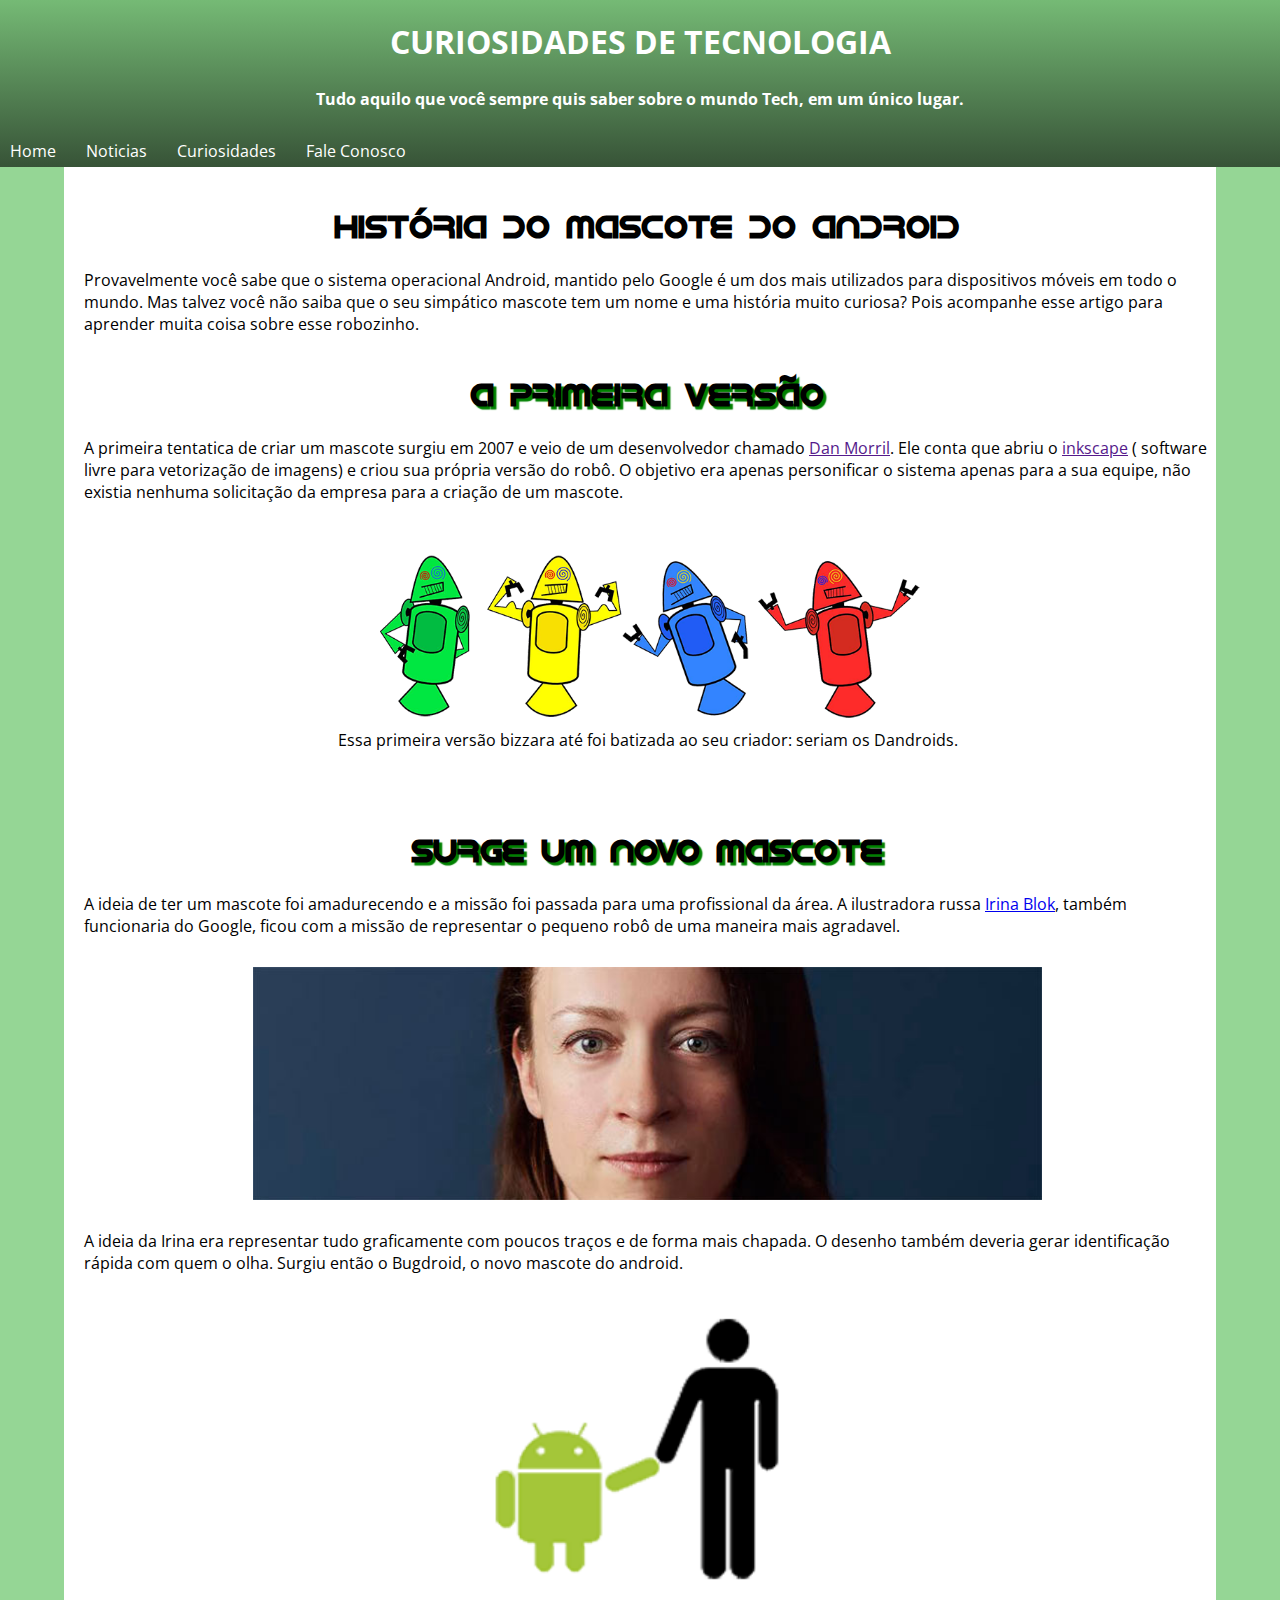
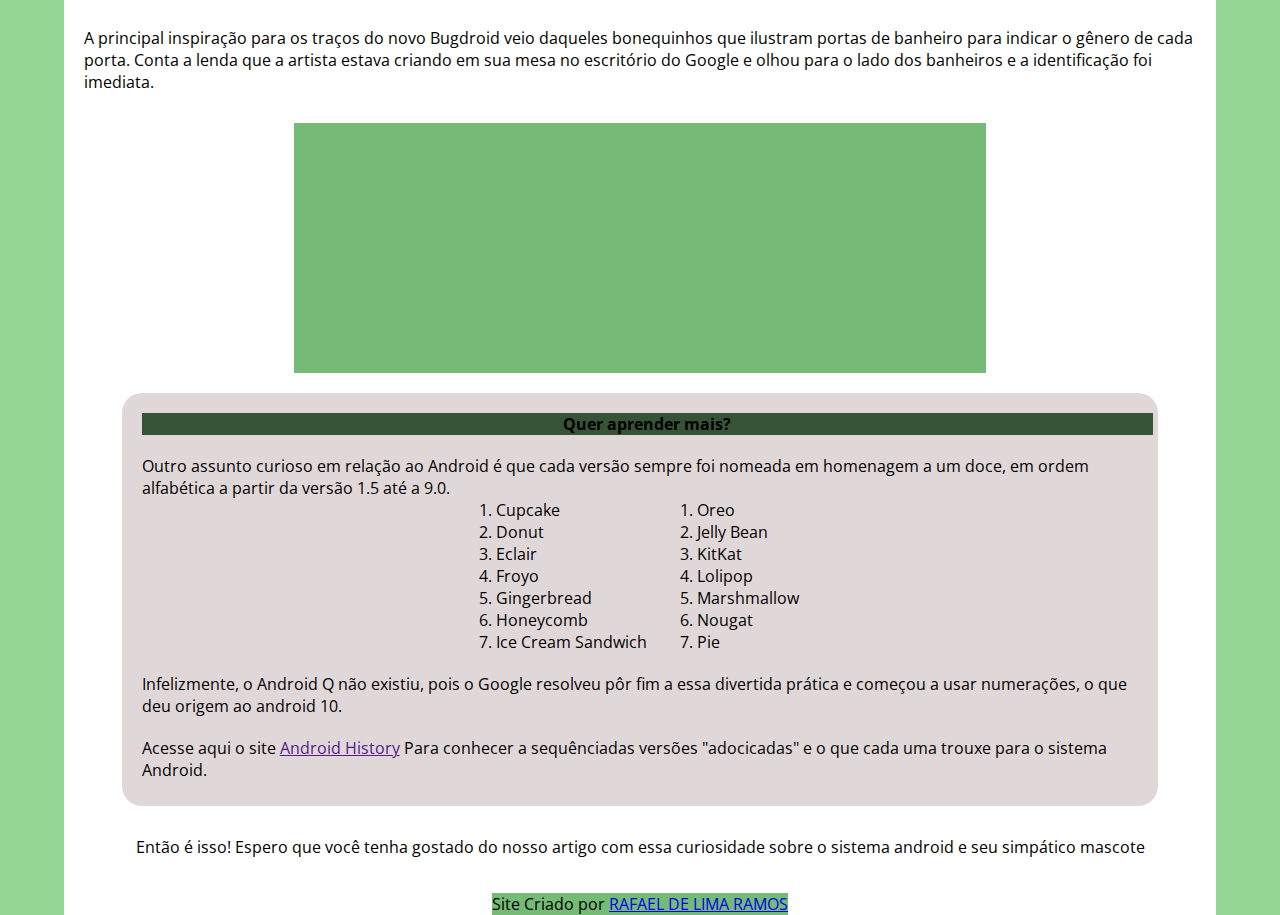
<file: index.html>
<!DOCTYPE html>
<html lang="en">
<head>
  <meta charset="UTF-8">
  <meta name="viewport" content="width=device-width, initial-scale=1.0">
  <title>Tec</title>
  <link rel="stylesheet" href="style.css">
  <link rel="preconnect" href="https://fonts.googleapis.com">
  <link rel="preconnect" href="https://fonts.gstatic.com" crossorigin>
  <link href="https://fonts.googleapis.com/css2?family=Open+Sans:ital,wght@0,300..800;1,300..800&display=swap" rel="stylesheet">
</head>
<body>
  <header>
    <h1>CURIOSIDADES DE TECNOLOGIA</h1>
    <h2>Tudo aquilo que você sempre quis saber sobre o mundo Tech, em um único lugar.</h2>
    <ul>
      <li><a href="#">Home</a></li>
      <li><a href="">Noticias</a></li>
      <li><a href="">Curiosidades</a></li>
      <li><a href="">Fale Conosco</a></li>
    </ul>
  </header>

  <main>
    <article>
      <h1>História do mascote do Android</h1>
      <p>
        Provavelmente você sabe que o sistema operacional Android, mantido pelo Google é um dos mais utilizados para dispositivos móveis em todo o mundo. Mas talvez você não saiba que o seu simpático mascote tem um nome e uma história muito curiosa? Pois acompanhe esse artigo para aprender muita coisa sobre esse robozinho.
      </p>
    </article>

    <article>
      <h1 class="sombra">A primeira versão</h1>
      <p>
        A primeira tentatica de criar um mascote surgiu em 2007 e veio de um desenvolvedor chamado <a href="">Dan Morril</a>. Ele conta que abriu o <a href="">inkscape</a> ( software livre para vetorização de imagens) e criou sua própria versão do robô. O objetivo era apenas personificar o sistema apenas para a sua equipe, não existia nenhuma solicitação da empresa para a criação de um mascote.
      </p>

        <figure>
          <img src="/3/imagens/dan-droids.png" alt="robots">
          Essa primeira versão bizzara até foi batizada ao seu criador: seriam os Dandroids.
        </figure>
    </article>

    <article>
      <h1 class="sombra">Surge um novo mascote</h1>
      <p>
        A ideia de ter um mascote foi amadurecendo e a missão foi passada para uma profissional da área. A ilustradora russa <a href="#">Irina Blok</a>, também funcionaria do Google, ficou com a missão de representar o pequeno robô de uma maneira mais agradavel.
      </p>

      <img class="img1" src="/3/imagens/irina-blok.jpg" alt="woman">

      <p>
        A ideia da Irina era representar tudo graficamente com poucos traços e de forma mais chapada. O desenho também deveria gerar identificação rápida com quem o olha. Surgiu então o Bugdroid, o novo mascote do android.
      </p>

      <img class="img2" src="/3/imagens/bugdroid.png" alt="bugdroid">

      <p class="last">
        A principal inspiração para os traços do novo Bugdroid veio daqueles bonequinhos que ilustram portas de banheiro para indicar o gênero de cada porta. Conta a lenda que a artista estava criando em sua mesa no escritório do Google e olhou para o lado dos banheiros e a identificação foi imediata.
      </p>
    </article>

    <section class="pre-final">
        <iframe width="560" height="315" src="https://www.youtube.com/embed/2Il3N8j7GIc?si=kvvAf_JDRtA-JTcu" title="YouTube video player" frameborder="0" allow="accelerometer; autoplay; clipboard-write; encrypted-media; gyroscope; picture-in-picture; web-share" referrerpolicy="strict-origin-when-cross-origin" allowfullscreen></iframe>
    </section>

    <section class="last-section">
      <article>
        <h2 class="lasth2">Quer aprender mais?</h2>
        <p>
          Outro assunto curioso em relação ao Android é que cada versão sempre foi nomeada em homenagem a um doce, em ordem alfabética a partir da versão 1.5 até a 9.0.
        </p>

        <div class="lista">
          <div>
            <ol>
              <li>Cupcake</li>
              <li>Donut</li>
              <li>Eclair</li>
              <li>Froyo</li>
              <li>Gingerbread</li>
              <li>Honeycomb</li>
              <li>Ice Cream Sandwich</li>
            </ol>
          </div>
          <div>
            <ol>
              <li>Oreo</li>
              <li>Jelly Bean</li>
              <li>KitKat</li>
              <li>Lolipop</li>
              <li>Marshmallow</li>
              <li>Nougat</li>
              <li>Pie</li>
            </ol>
          </div>
        </div>

        <p>
          Infelizmente, o Android Q não existiu, pois o Google resolveu pôr fim a essa divertida prática e começou a usar numerações, o que deu origem ao android 10.
        </p>

        <p class="pe">Acesse aqui o site <a href="">Android History</a> Para conhecer a sequênciadas versões "adocicadas" e o que cada uma trouxe para o sistema Android.
        </p>
      </article>
    </section>
    
    <section class="ultima">  <p>
      Então é isso! Espero que você tenha gostado do nosso artigo com essa curiosidade sobre o sistema android e seu simpático mascote
    </p></section>

    <footer>
      <p>Site Criado por <a href="#">RAFAEL DE LIMA RAMOS</a></p>
    </footer>
 </main>
</body>
</html>
</file>
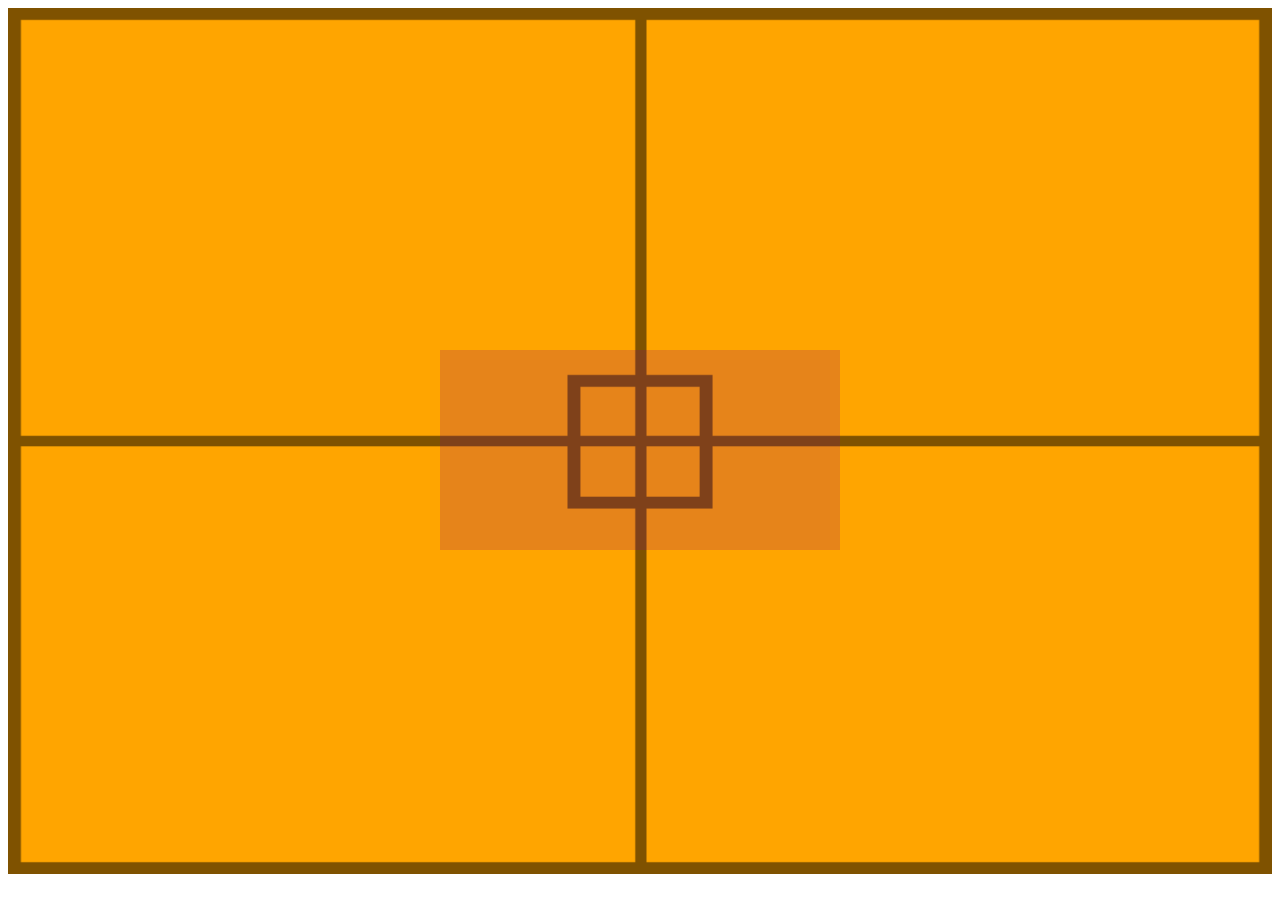
<file: 1/index.html>
<!DOCTYPE html>
<html lang="en">
<head>
  <meta charset="UTF-8">
  <meta name="viewport" content="width=device-width, initial-scale=1.0">
  <title>Document</title>
  <link rel="stylesheet" href="style.css">
</head>
<body>
  <section class="container">
    <article class="main">

    </article>
  </section>
</body>
</html>
</file>
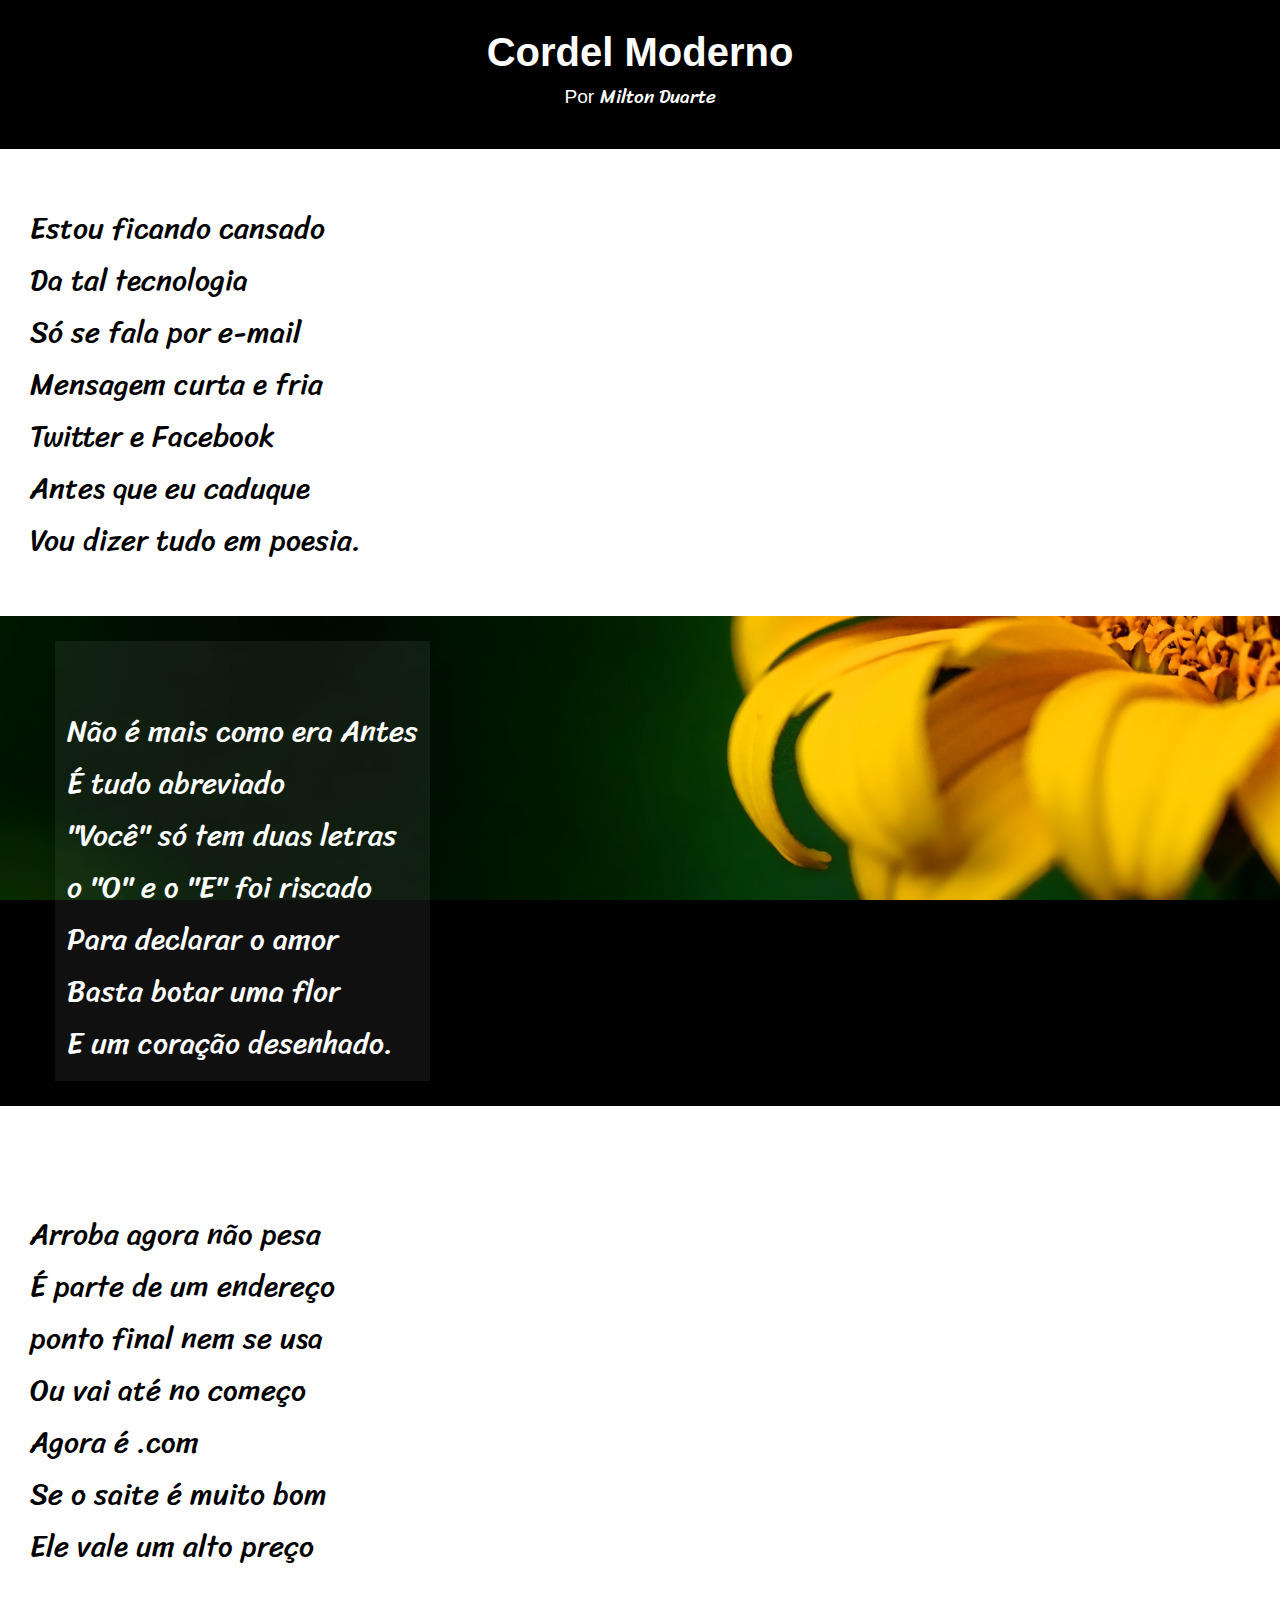
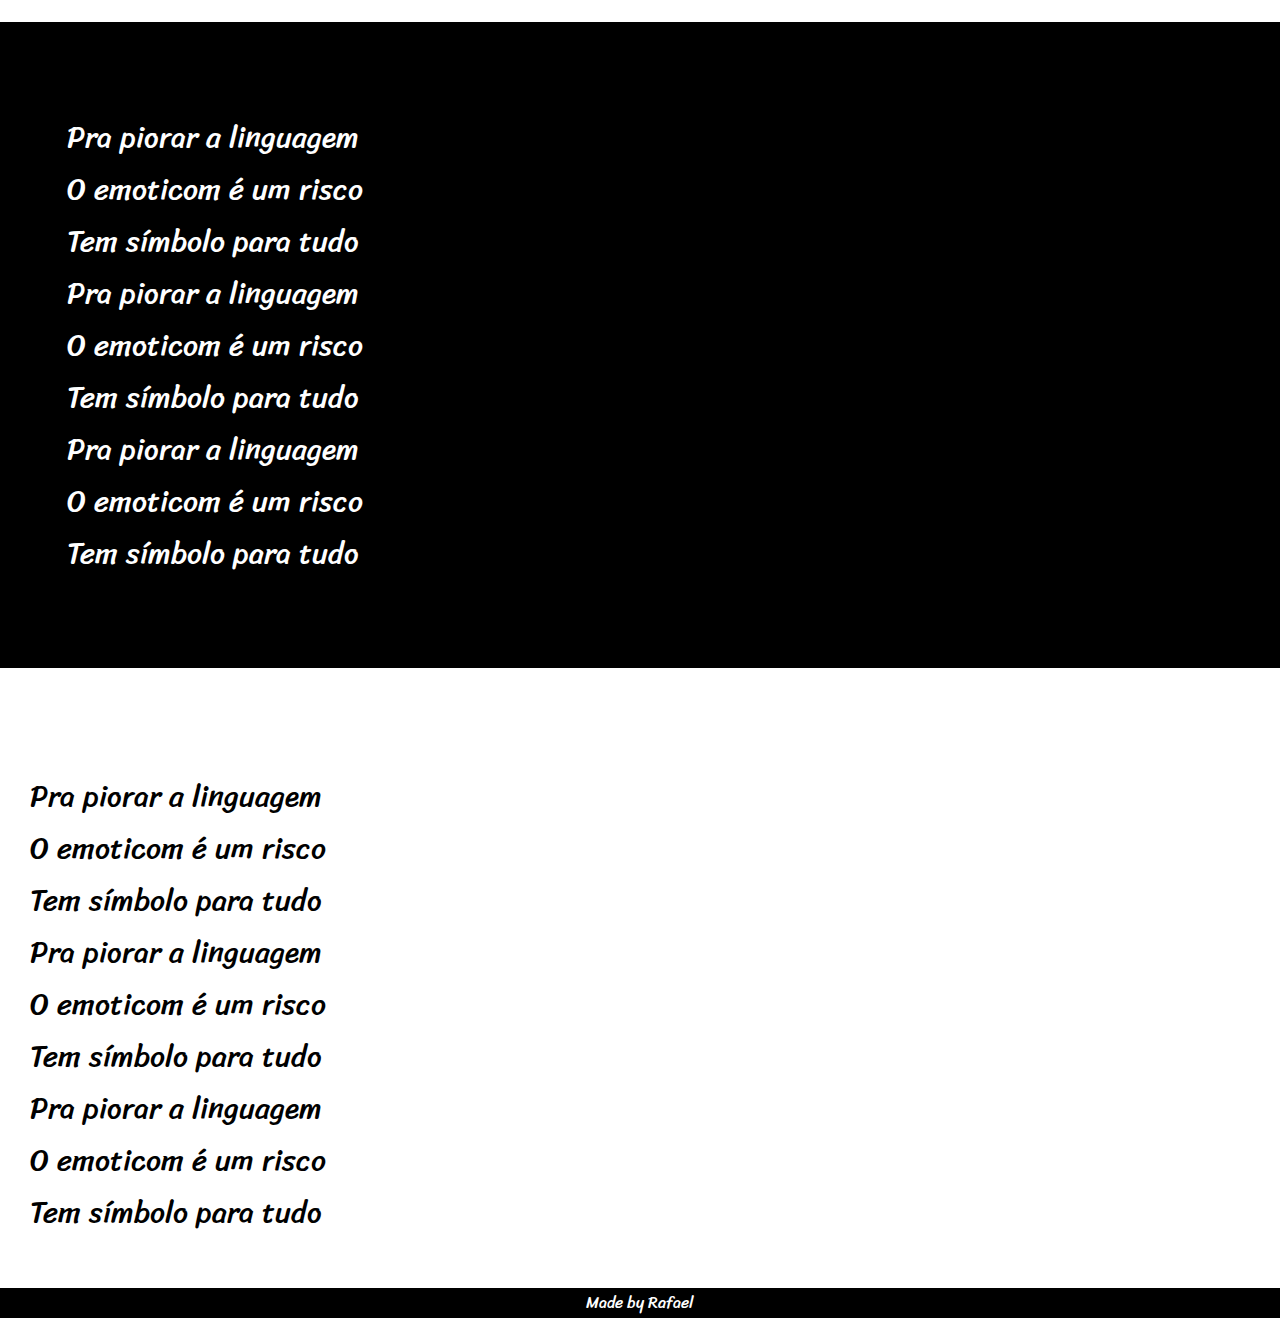
<file: 2/index.html>
<!DOCTYPE html>
<html lang="en">
<head>
  <meta charset="UTF-8">
  <meta name="viewport" content="width=device-width, initial-scale=1.0">
  <title>O cordel</title>
  <link rel="stylesheet" href="style.css">
  <link rel="preconnect" href="https://fonts.googleapis.com">
  <link rel="preconnect" href="https://fonts.gstatic.com" crossorigin>
  <link href="https://fonts.googleapis.com/css2?family=Passion+One:wght@400;700;900&family=Sriracha&display=swap" rel="stylesheet">
</head>
<body>
  <header>
    <h1>Cordel Moderno</h1>
    <p>Por <a href="#">Milton Duarte</a></p>
  </header>
  <main>
    <section>
      <article>
        <p>
          Estou ficando cansado
          Da tal tecnologia
          Só se fala por e-mail
          Mensagem curta e fria
          Twitter e Facebook
          Antes que eu caduque
          Vou dizer tudo em poesia.
        </p>
      </article>
      <article class="pt2">
        <p>
          Não é mais como era Antes
          É tudo abreviado
          "Você" só tem duas letras
          o "O" e o "E" foi riscado
          Para declarar o amor
          Basta botar uma flor
          E um coração desenhado.
        </p>
      </article>
      <article>
        <p>
          Arroba agora não pesa
          É parte de um endereço
          ponto final nem se usa
          Ou vai até no começo
          Agora é .com
          Se o saite é muito bom
          Ele vale um alto preço
        </p>
      </article>
      <article class="pt4">
        <p>
          Pra piorar a linguagem
          O emoticom é um risco
          Tem símbolo para tudo
          Pra piorar a linguagem
          O emoticom é um risco
          Tem símbolo para tudo
          Pra piorar a linguagem
          O emoticom é um risco
          Tem símbolo para tudo
          
        </p>
      </article>
      <article>
        <p>
          Pra piorar a linguagem
          O emoticom é um risco
          Tem símbolo para tudo
          Pra piorar a linguagem
          O emoticom é um risco
          Tem símbolo para tudo
          Pra piorar a linguagem
          O emoticom é um risco
          Tem símbolo para tudo
        </p>
      </article>
    </section>
    <footer>
      Made by Rafael
    </footer>
  </main>
</body>
</html>
</file>
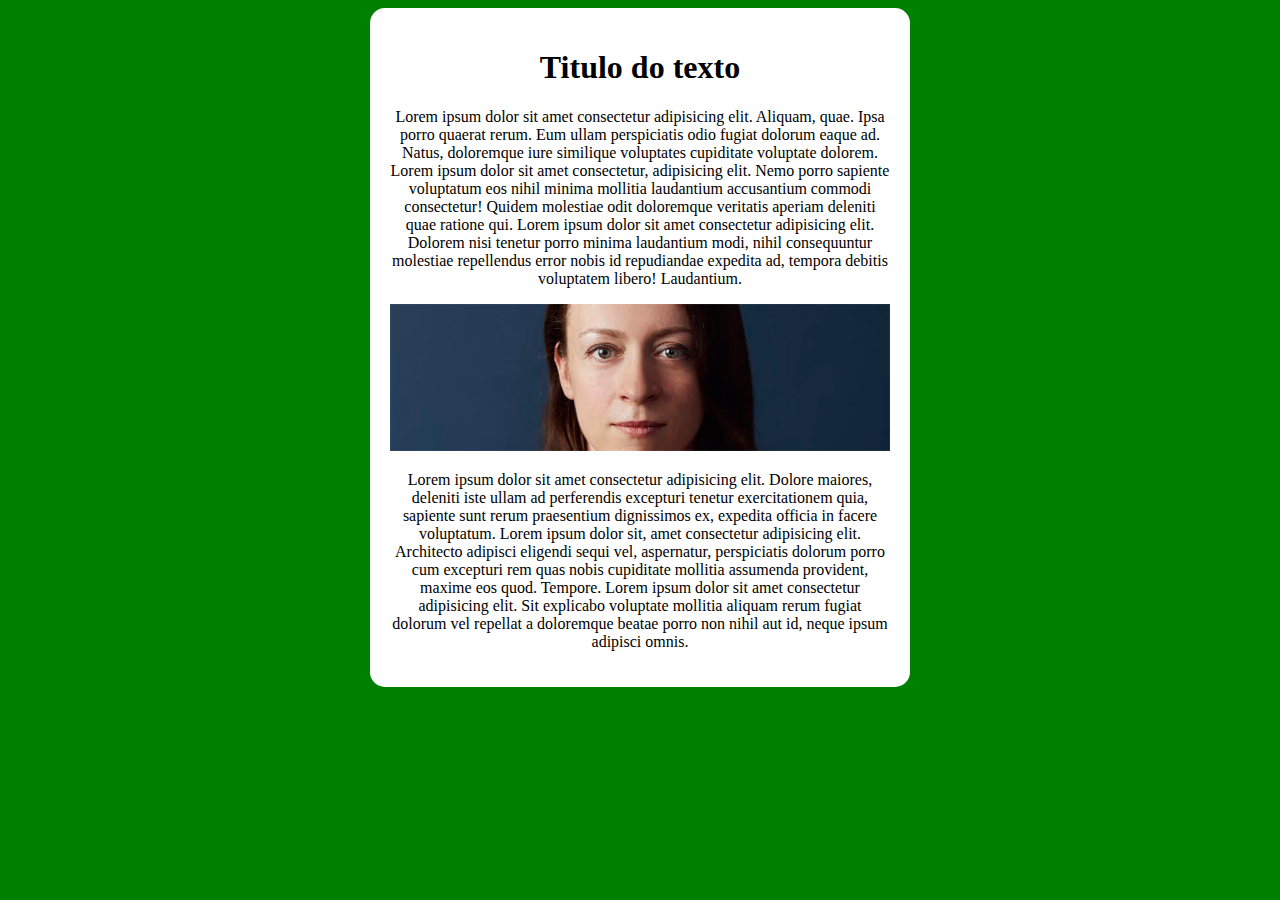
<file: 4/index.html>
<!DOCTYPE html>
<html lang="en">
<head>
  <meta charset="UTF-8">
  <meta name="viewport" content="width=device-width, initial-scale=1.0">
  <title>Document</title>
  <link rel="stylesheet" href="style.css">
</head>
<body>
  <main>
    <h1>Titulo do texto</h1>
    <p>
      Lorem ipsum dolor sit amet consectetur adipisicing elit. Aliquam, quae. Ipsa porro quaerat rerum. Eum ullam perspiciatis odio fugiat dolorum eaque ad. Natus, doloremque iure similique voluptates cupiditate voluptate dolorem. Lorem ipsum dolor sit amet consectetur, adipisicing elit. Nemo porro sapiente voluptatum eos nihil minima mollitia laudantium accusantium commodi consectetur! Quidem molestiae odit doloremque veritatis aperiam deleniti quae ratione qui. Lorem ipsum dolor sit amet consectetur adipisicing elit. Dolorem nisi tenetur porro minima laudantium modi, nihil consequuntur molestiae repellendus error nobis id repudiandae expedita ad, tempora debitis voluptatem libero! Laudantium.
    </p>

    <picture>
      <source media="(max-width: 620px)" srcset="/3/imagens/irina-blok-pq.jpg" sizes="">
      <img src="/3/imagens/irina-blok.jpg" alt="imagem">
    </picture>

    <p>
      Lorem ipsum dolor sit amet consectetur adipisicing elit. Dolore maiores, deleniti iste ullam ad perferendis excepturi tenetur exercitationem quia, sapiente sunt rerum praesentium dignissimos ex, expedita officia in facere voluptatum.
      Lorem ipsum dolor sit, amet consectetur adipisicing elit. Architecto adipisci eligendi sequi vel, aspernatur, perspiciatis dolorum porro cum excepturi rem quas nobis cupiditate mollitia assumenda provident, maxime eos quod. Tempore.
      Lorem ipsum dolor sit amet consectetur adipisicing elit. Sit explicabo voluptate mollitia aliquam rerum fugiat dolorum vel repellat a doloremque beatae porro non nihil aut id, neque ipsum adipisci omnis.
    </p>
  </main>
</body>
</html>
</file>
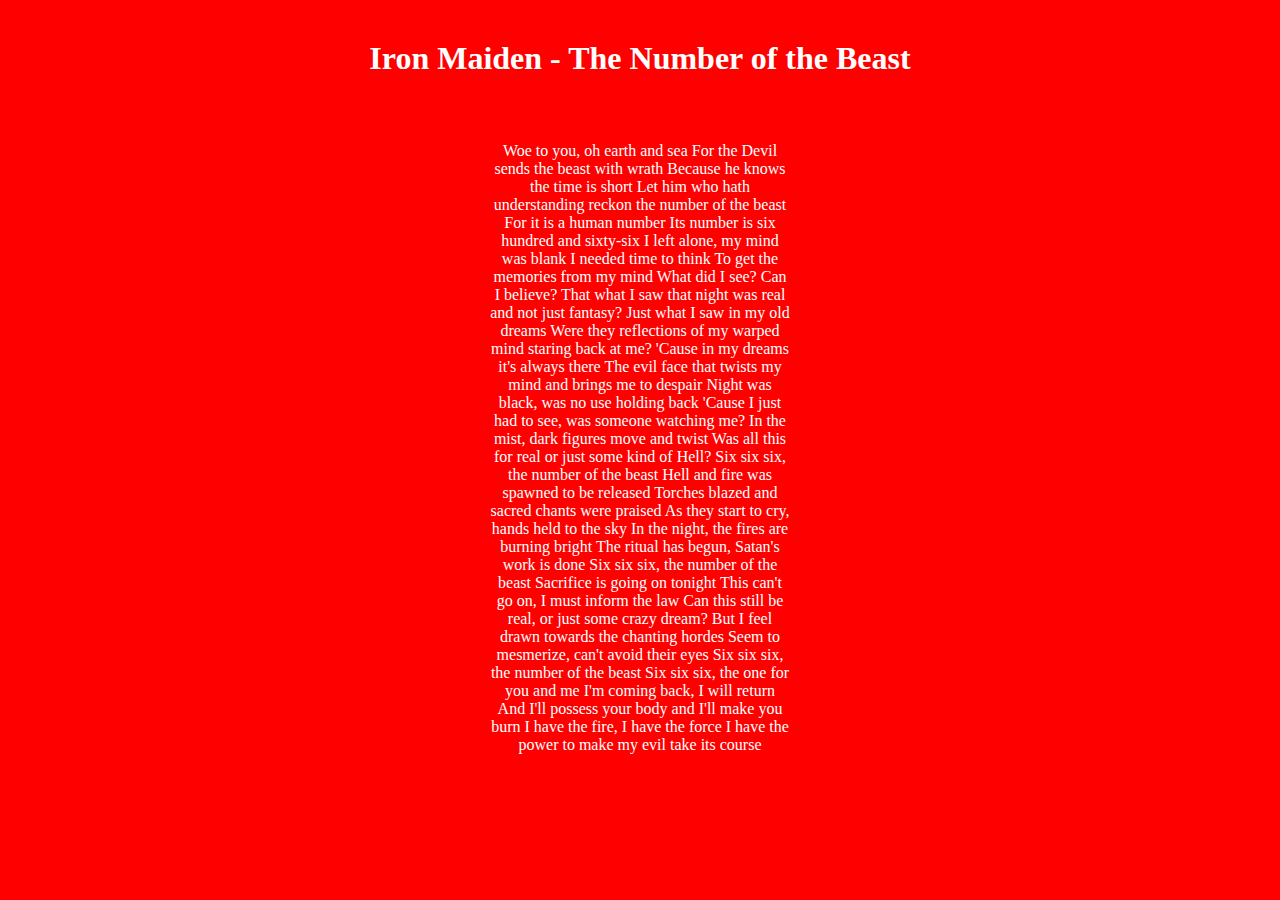
<file: 5/index.html>
<!DOCTYPE html>
<html lang="en">
<head>
  <meta charset="UTF-8">
  <meta name="viewport" content="width=device-width, initial-scale=1.0">
  <title>Document</title>
  <link rel="stylesheet" href="style.css">
</head>
<body>
  <div>
    <h1>Iron Maiden - The Number of the Beast</h1>
    <p>
      Woe to you, oh earth and sea
For the Devil sends the beast with wrath
Because he knows the time is short
Let him who hath understanding reckon the number of the beast
For it is a human number
Its number is six hundred and sixty-six
I left alone, my mind was blank
I needed time to think
To get the memories from my mind
What did I see? Can I believe?
That what I saw that night was real and not just fantasy?
Just what I saw in my old dreams
Were they reflections of my warped mind staring back at me?
'Cause in my dreams it's always there
The evil face that twists my mind and brings me to despair
Night was black, was no use holding back
'Cause I just had to see, was someone watching me?
In the mist, dark figures move and twist
Was all this for real or just some kind of Hell?
Six six six, the number of the beast
Hell and fire was spawned to be released
Torches blazed and sacred chants were praised
As they start to cry, hands held to the sky
In the night, the fires are burning bright
The ritual has begun, Satan's work is done
Six six six, the number of the beast
Sacrifice is going on tonight
This can't go on, I must inform the law
Can this still be real, or just some crazy dream?
But I feel drawn towards the chanting hordes
Seem to mesmerize, can't avoid their eyes
Six six six, the number of the beast
Six six six, the one for you and me
I'm coming back, I will return
And I'll possess your body and I'll make you burn
I have the fire, I have the force
I have the power to make my evil take its course
    </p>
  </div>
</body>
</html>
</file>
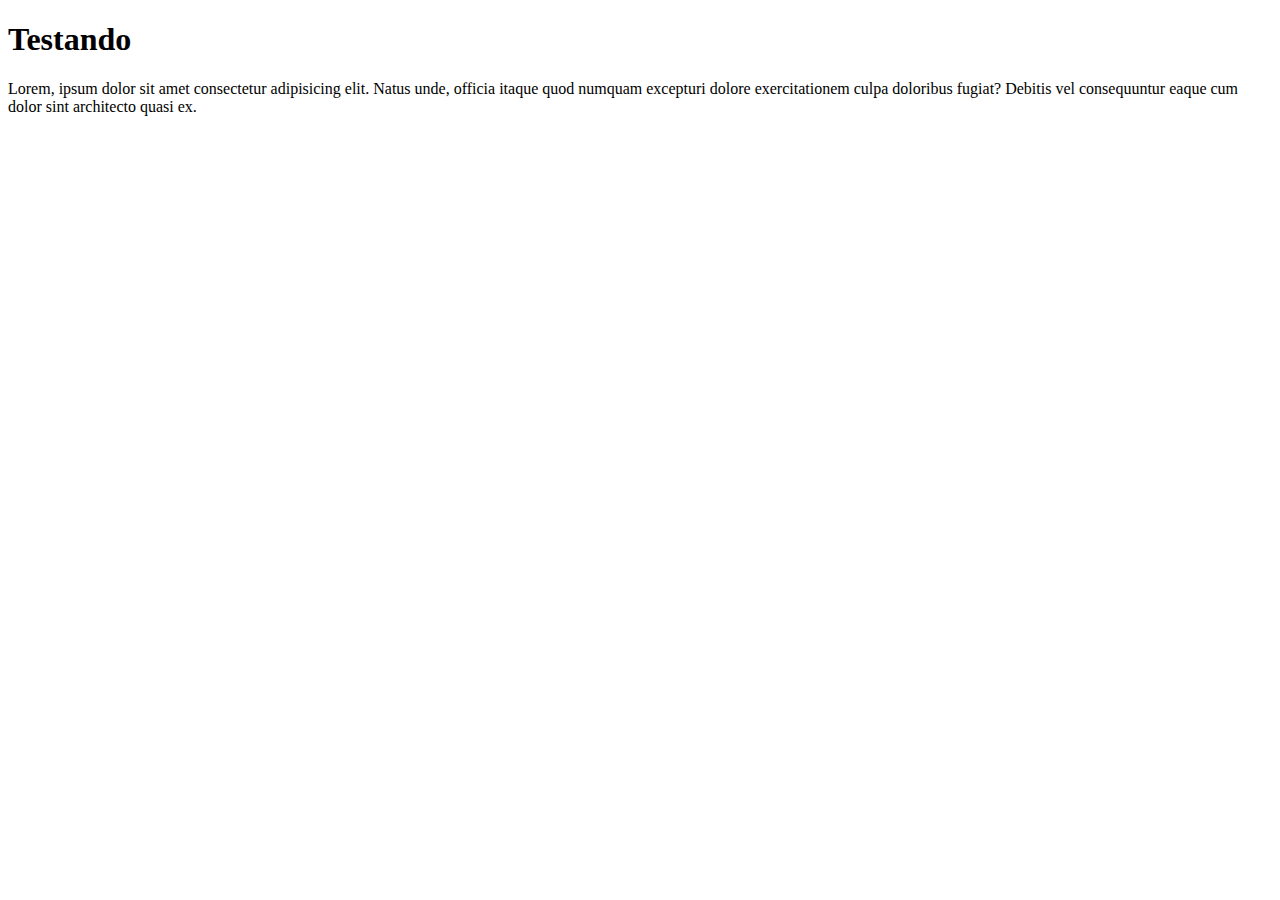
<file: 6/index.html>
<!DOCTYPE html>
<html lang="en">
<head>
  <meta charset="UTF-8">
  <meta name="viewport" content="width=device-width, initial-scale=1.0">
  <title>Document</title>
</head>
<body>
  <h1>Testando</h1>
  <p>Lorem, ipsum dolor sit amet consectetur adipisicing elit. Natus unde, officia itaque quod numquam excepturi dolore exercitationem culpa doloribus fugiat? Debitis vel consequuntur eaque cum dolor sint architecto quasi ex.</p>
</body>
</html>
</file>
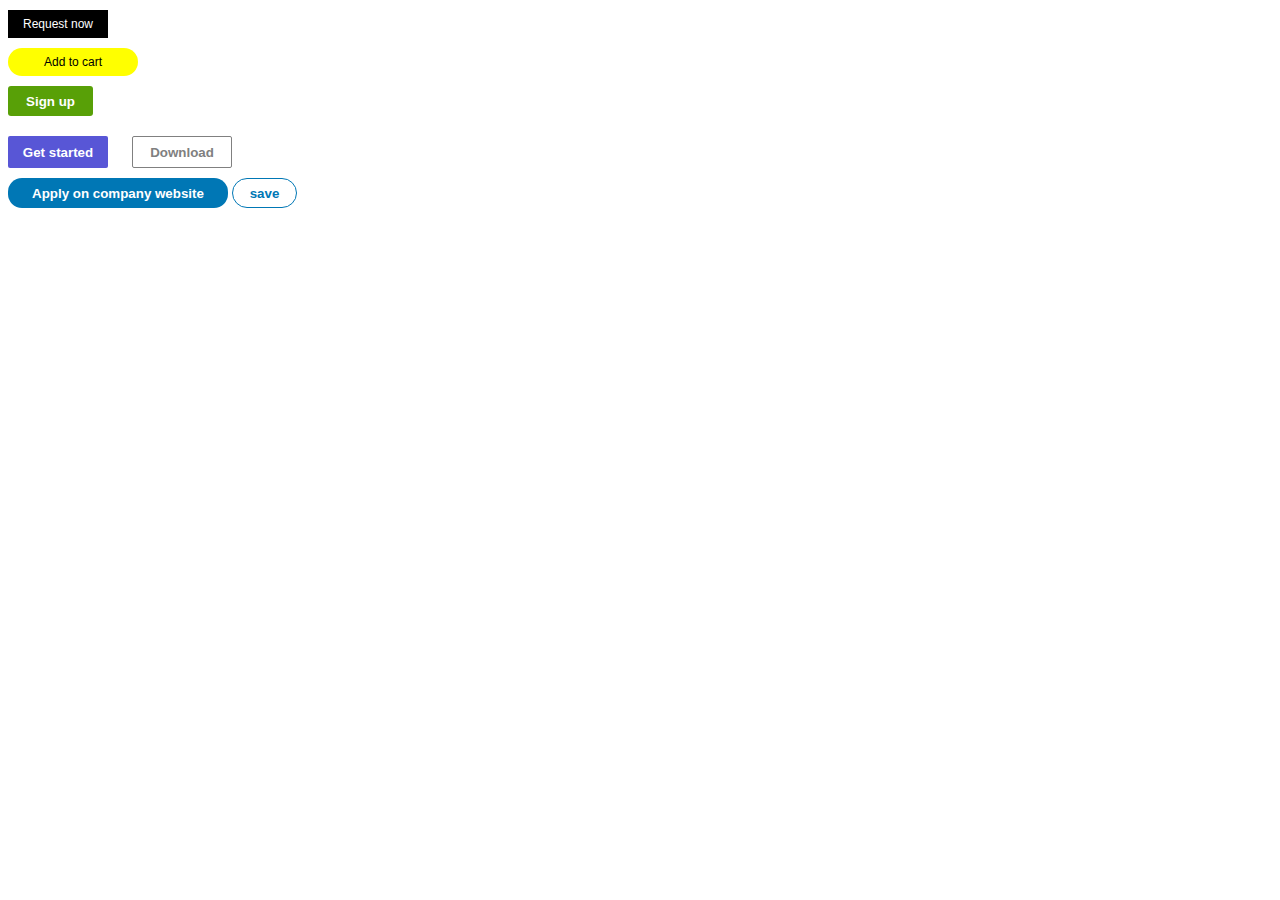
<file: aulas/1/index.html>
<!DOCTYPE html>
<html lang="en">
<head>
  <meta charset="UTF-8">
  <meta name="viewport" content="width=device-width, initial-scale=1.0">
  <title>My Site</title>
  <link rel="stylesheet" href="style.css">


</head>
<body>

<button class="uber-button">Request now</button>

<button class="amazon-button">Add to cart</button>

<button class="github-button">Sign up</button>

<div>
  <button class="bootstrap-button">Get started</button>
  <button class="bootstrap-button2">Download</button>
</div>

<div>
  <button class="linkedin-button">Apply on company website</button>
  <button class="linkedin-button2">save</button>
</div>

</body>
</html>
</file>
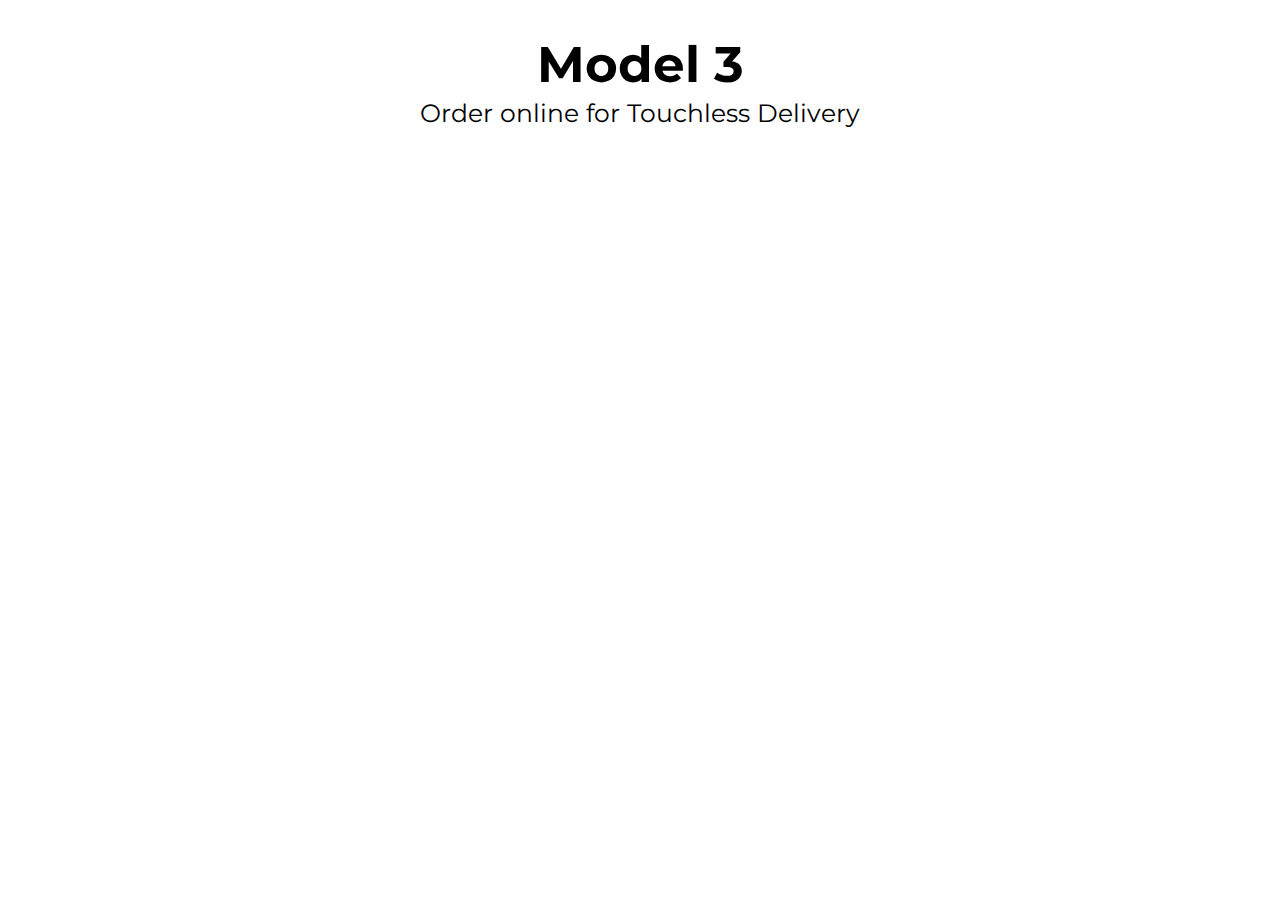
<file: aulas/10/index.html>
<!DOCTYPE html>
<html lang="en">
<head>
  <meta charset="UTF-8">
  <meta name="viewport" content="width=device-width, initial-scale=1.0">
  <title>Order Online</title>
  <link rel="preconnect" href="https://fonts.googleapis.com">
  <link rel="preconnect" href="https://fonts.gstatic.com" crossorigin>
  <link href="https://fonts.googleapis.com/css2?family=Montserrat:ital,wght@0,100..900;1,100..900&display=swap" rel="stylesheet">
  <link rel="stylesheet" href="style.css">
</head>
<body>
  <h1 class="titulo-principal">Model 3</h1>

  <p class="texto-principal">Order online for <span class="texto-interior">Touchless Delivery</span></p>
</body>
</html>
</file>
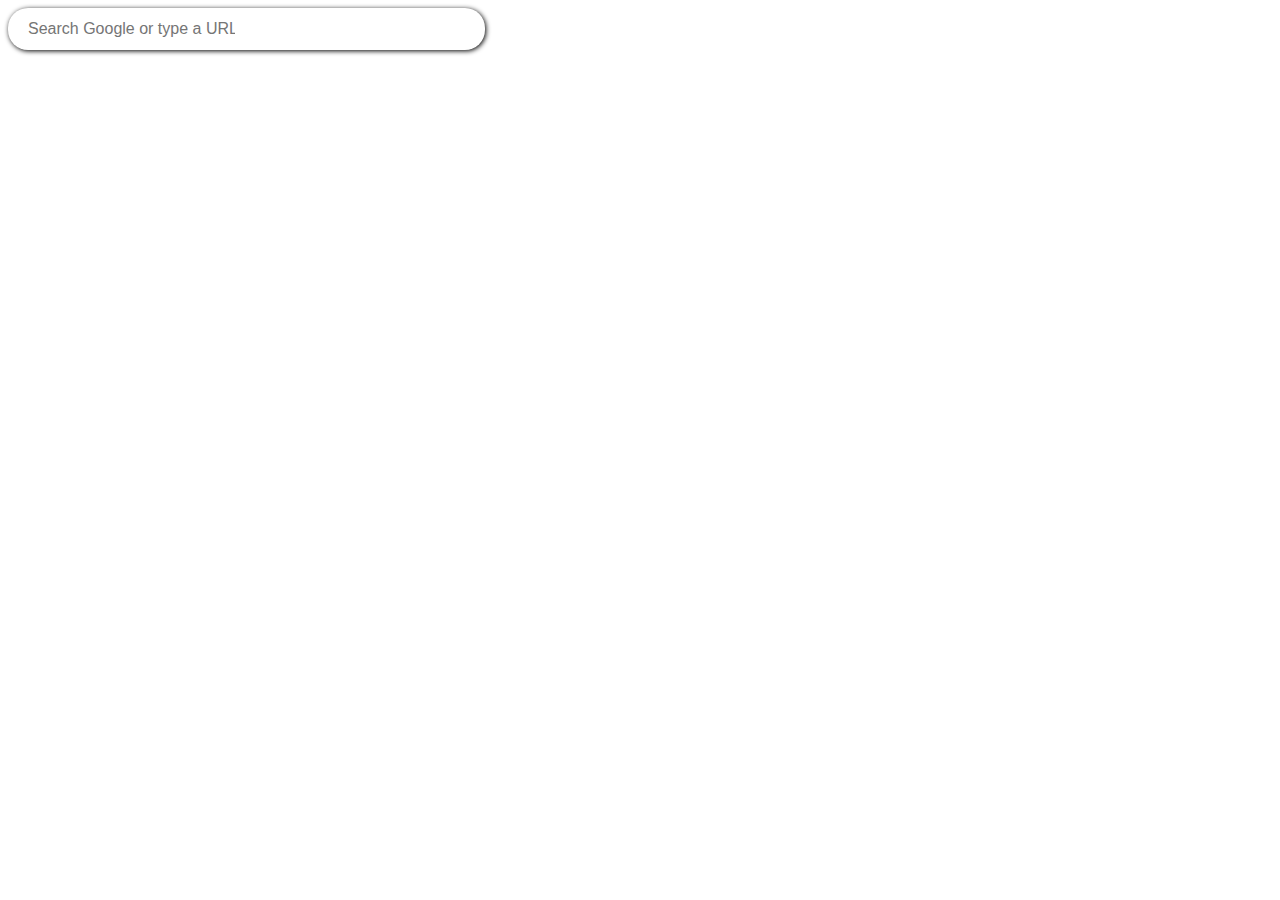
<file: aulas/11/index.html>
<!DOCTYPE html>
<html lang="en">
<head>
  <meta charset="UTF-8">
  <meta name="viewport" content="width=device-width, initial-scale=1.0">
  <title>Teste de search</title>
  <link rel="stylesheet" href="style.css">
</head>
<body>
  <input type="text" placeholder="Search Google or type a URL" class="search-input">
</body>
</html>
</file>
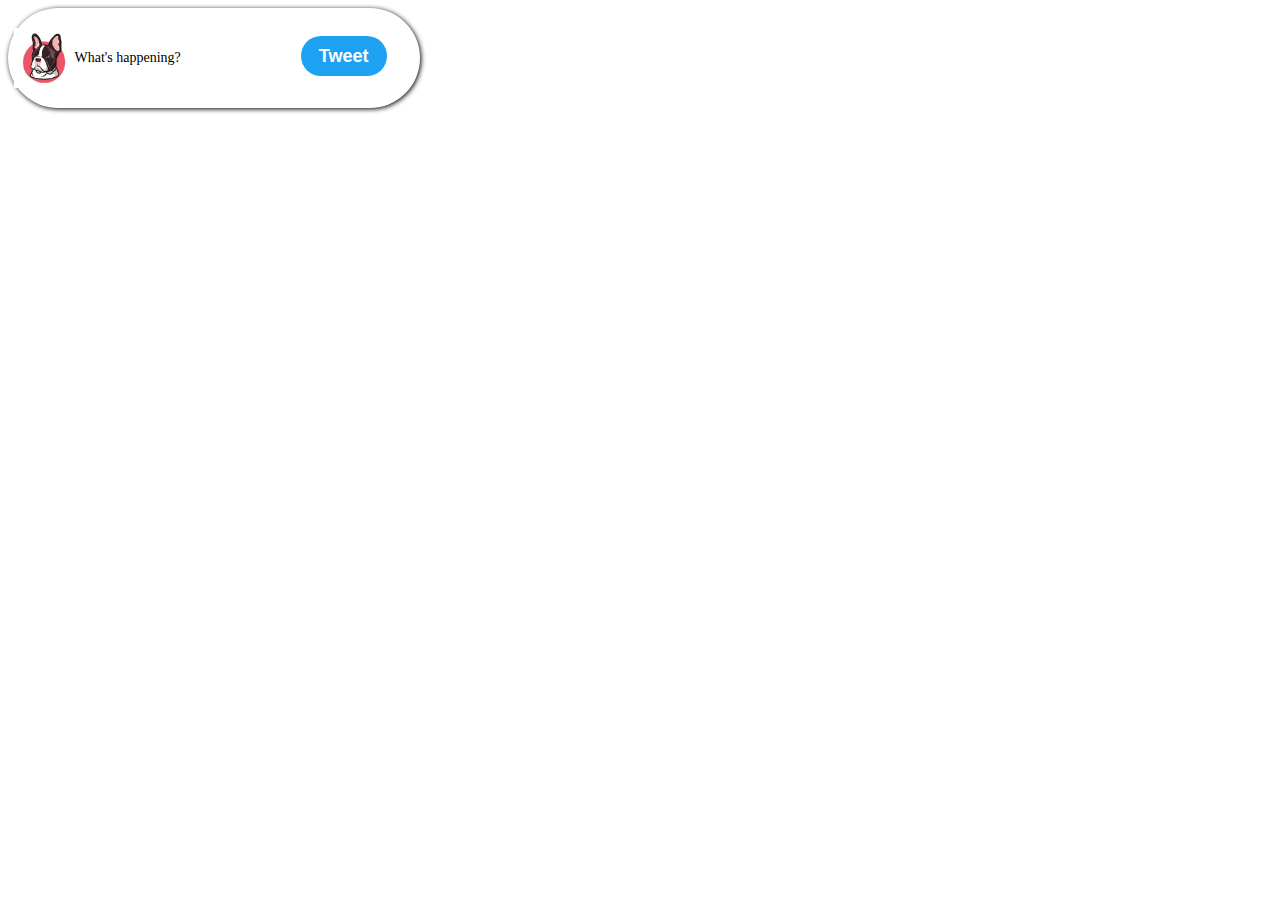
<file: aulas/12/index.html>
<!DOCTYPE html>
<html lang="en">
<head>
  <meta charset="UTF-8">
  <meta name="viewport" content="width=device-width, initial-scale=1.0">
  <title>X</title>
  <link rel="stylesheet" href="style.css">
</head>
<body>
  <div class="principal">
    <img src="imagem.jpg" alt="cover" class="imagem">
    <p class="user-message">What's happening?</p>
    <button class="tweet-button">Tweet</button>
  </div>
</body>
</html>
</file>
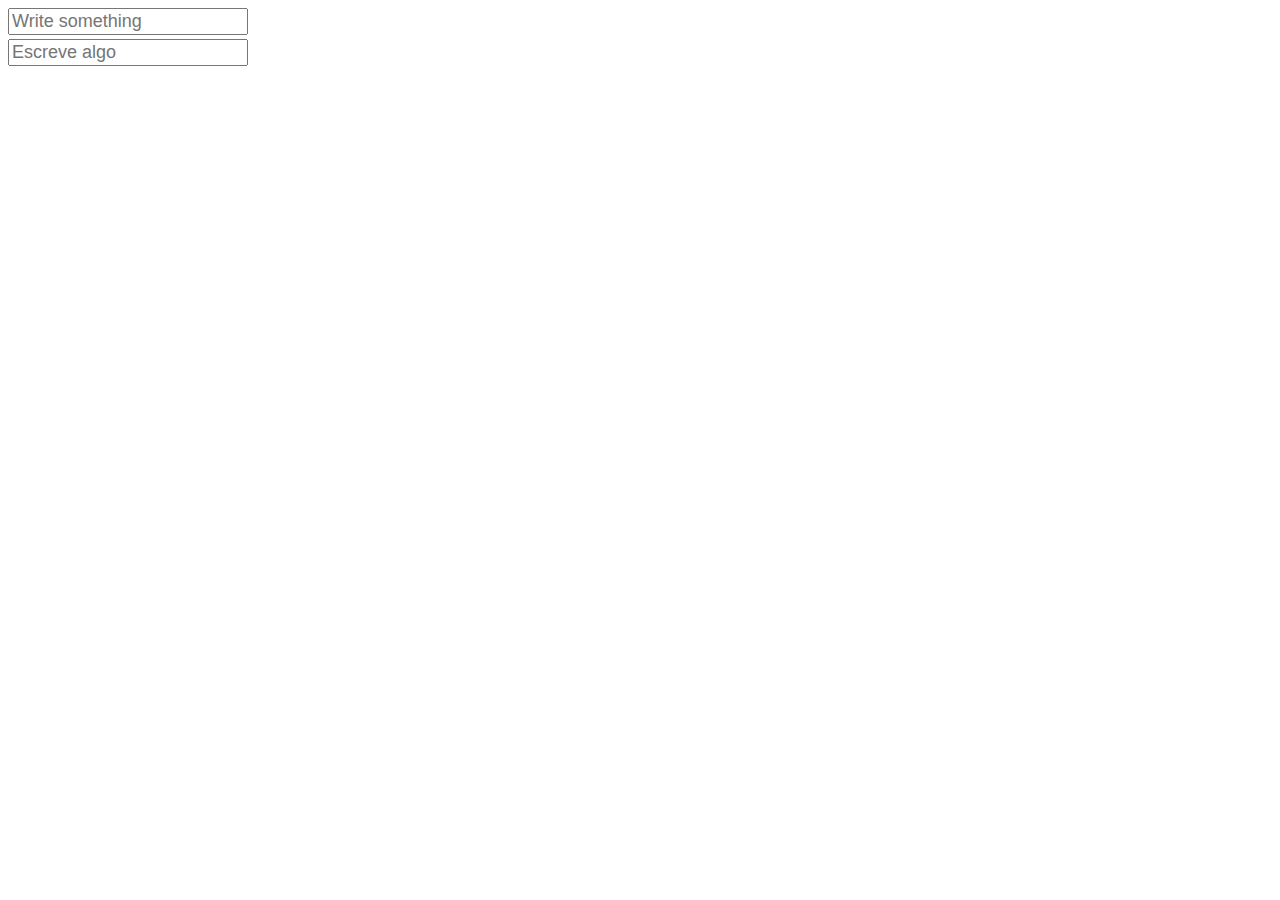
<file: aulas/13/index.html>
<!DOCTYPE html>
<html lang="en">
<head>
  <meta charset="UTF-8">
  <meta name="viewport" content="width=, initial-scale=1.0">
  <title>Elements</title>
  <link rel="stylesheet" href="style.css">
</head>
<body>
  <input type="text" placeholder="Write something" class="entrada1">

  <input type="text" placeholder="Escreve algo" class="entrada2">
</body>
</html>
</file>
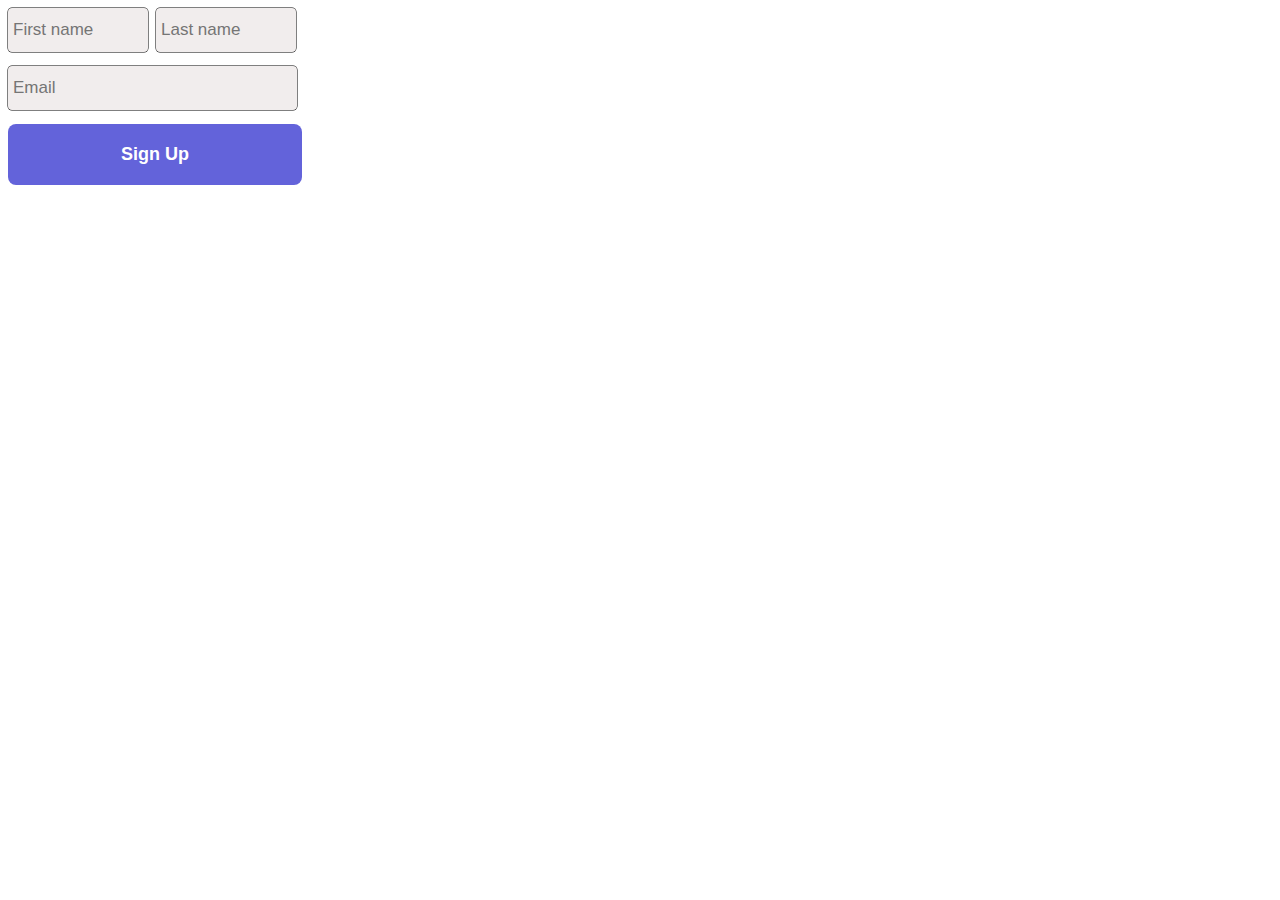
<file: aulas/14/index.html>
<!DOCTYPE html>
<html lang="en">
<head>
  <meta charset="UTF-8">
  <meta name="viewport" content="width=device-width, initial-scale=1.0">
  <title>Document</title>
  <link rel="stylesheet" href="style.css">
</head>
<body>
  <input type="text" placeholder="First name" class="first-name">

  <input type="text" placeholder="Last name" class="last-name">

  <input type="email" placeholder="Email" class="email">

  <button class="signup-button">Sign Up</button>
</body>
</html>
</file>
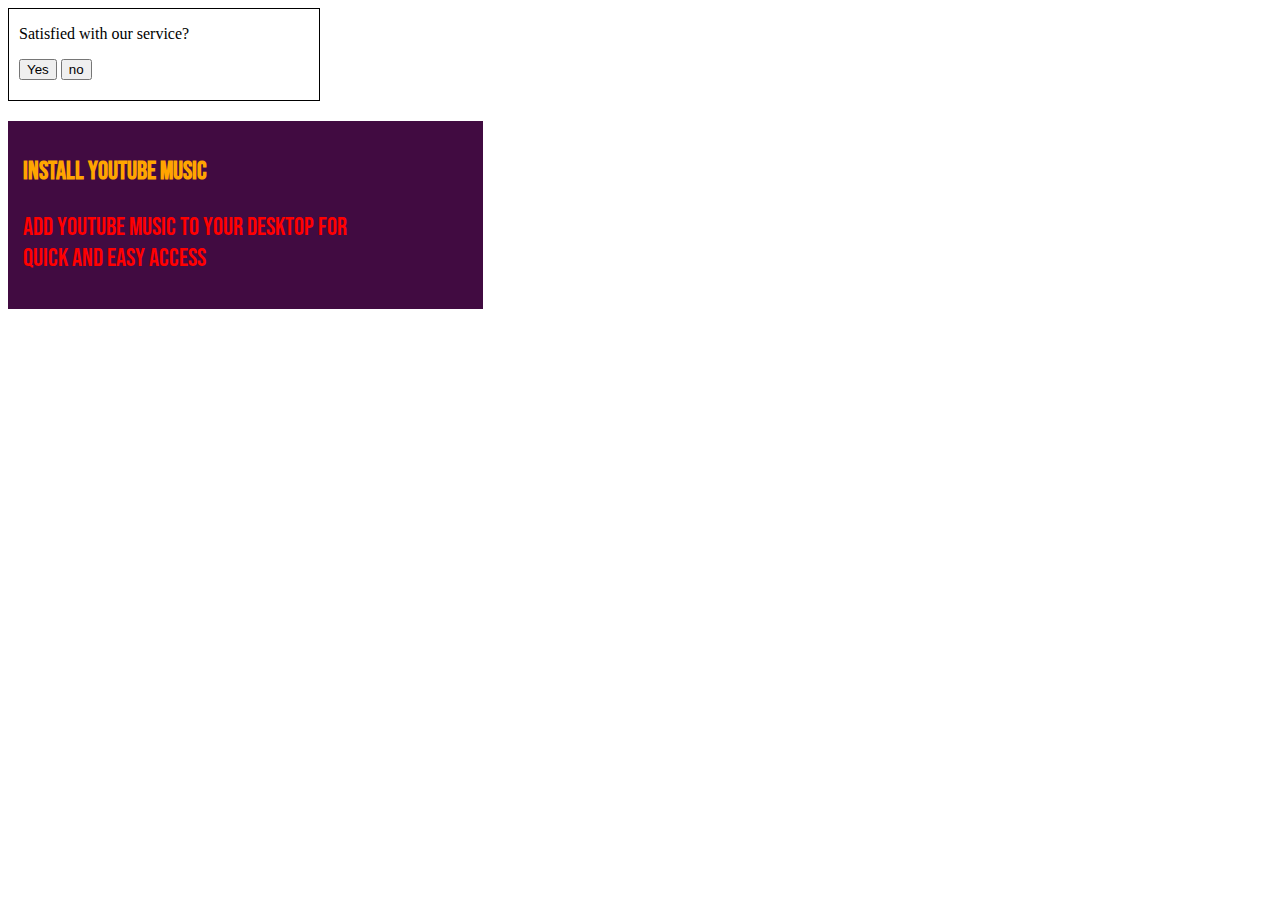
<file: aulas/16/index.html>
<!DOCTYPE html>
<html lang="en">
<head>
  <meta charset="UTF-8">
  <meta name="viewport" content="width=device-width, initial-scale=1.0">
  <title>Divs</title>
  <link rel="stylesheet" href="style.css">
  <link rel="preconnect" href="https://fonts.googleapis.com">
  <link rel="preconnect" href="https://fonts.gstatic.com" crossorigin>
  <link href="https://fonts.googleapis.com/css2?family=Bebas+Neue&display=swap" rel="stylesheet">
</head>
<body>
  <div class="teste1">
    <p class="texto">
      Satisfied with our service?
    </p>

    <button class="yes-button">Yes</button>
    <button class="no-button">no</button>
  </div>

  <div class="teste2">
    <p>
      Install Youtube Music
    </p>

    <p class="texto2">
      Add Youtube Music to your desktop for quick and easy access
    </p>
  </div>


</body>
</html>
</file>
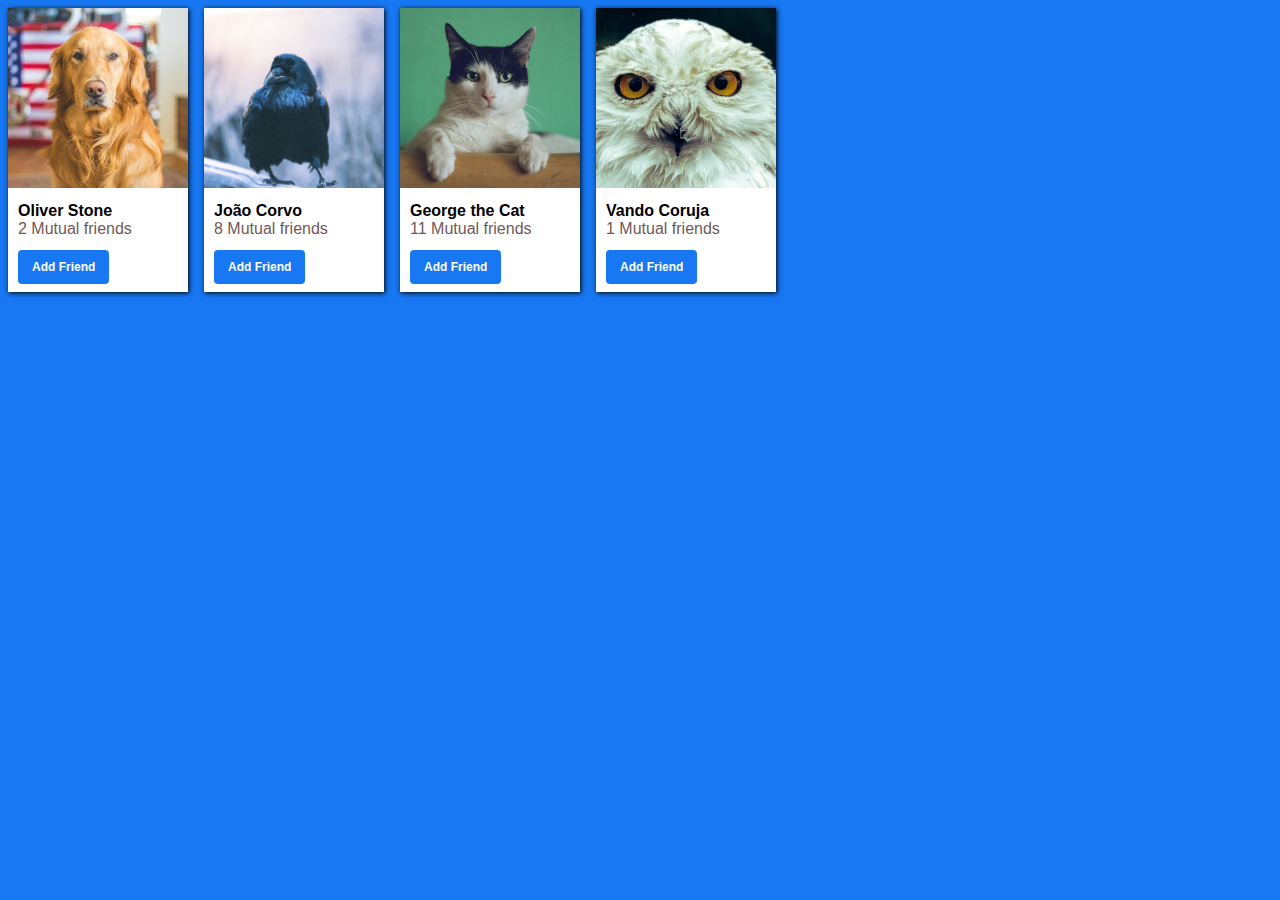
<file: aulas/17/index.html>
<!DOCTYPE html>
<html lang="en">
<head>
  <meta charset="UTF-8">
  <meta name="viewport" content="width=device-width, initial-scale=1.0">
  <title>Facebook clone</title>
  <link rel="stylesheet" href="style.css">
</head>
<body>
  <div class="container1">
    <img src="dog.jpg" alt="cão" class="profile-cover">
    <p class="user-name"><strong>Oliver Stone</strong></p>
    <p class="mutual-friends1">2 Mutual friends</p>
    <button class="add-button">Add Friend</button>
  </div>

  <div class="container1">
    <img src="corvo.jpg" alt="corvo" class="profile-cover">
    <p class="user-name"><strong>João Corvo</strong></p>
    <p class="mutual-friends1">8 Mutual friends</p>
    <button class="add-button">Add Friend</button>
  </div>

  <div class="container1">
    <img src="gato.jpg" alt="gato" class="profile-cover">
    <p class="user-name"><strong>George the Cat</strong></p>
    <p class="mutual-friends1">11 Mutual friends</p>
    <button class="add-button">Add Friend</button>
  </div>

  <div class="container1">
    <img src="coruja.jpg" alt="coruja" class="profile-cover">
    <p class="user-name"><strong>Vando Coruja</strong></p>
    <p class="mutual-friends1">1 Mutual friends</p>
    <button class="add-button">Add Friend</button>
  </div>

  
</body>
</html>
</file>
<file: style.css>
@font-face {
  font-family: "Idroid";
  src: url(/3/fontes/idroid.otf) format("opentype");
}

* {
  margin: 0;
  padding: 0;
  box-sizing: border-box;
  font-family: "Open Sans", serif;

}

body {
  background-color: rgb(149, 214, 149);
}

header {
  background: linear-gradient(180deg, #75ba75, #375337) ;
  color: white;

}

ul {
  display: flex;
  list-style-type: none;
  padding: 30px 0 5px 0;
}

ul li {
  margin-right: 20px;
  margin-left: 10px;
  transition: 0.15s;
}

ul li:hover {
  text-decoration: underline;
}

ul li a {
  text-decoration: none;
  color: white;

}


h1, h2 {
  text-align: center;
}

h1 {
  padding: 20px 0 25px 0;
}

h2 {
  font-size: 1em;
}


/*MAIN*/

main {
  width: 90%;
  background-color: white;
  margin: 0 auto;
  display: flex;
  flex-direction: column;
  align-items: center;
}

article {
  padding: 20px 5px 0 20px;
  
}

main h1 {
  font-family: "Idroid";
}

figure {
  margin: 40px auto;
  display: flex;
  flex-direction: column;
  align-items: center;

}

img {
  width: 70%;
}

.sombra {
  text-shadow: 3px 3px 1px green;
}

article {
  display: flex;
  flex-direction: column;
  align-items: center;
}

.img1, .img2 {
  margin: 30px;
}

.img2 {
  width: 40%;
}

.last {
  margin-bottom: 30px;
}

section {
  background-color: #75ba75;
}

.video {
  margin-bottom: 30px;
}

.pre-final {
  width: 60%;
  height: 250px;
  position: relative;
}

.pre-final iframe {
  position: absolute;
  top: 5px;
  left: 5px;
  width: 99%;
  height: 97.5%;
}

.last-section{
  width: 90%;
  background-color: rgb(224, 216, 216);
  margin-bottom: 20px;
  margin-top: 20px;
  border-radius: 20px;
  
}

.lasth2 {
  background-color: #375337;
  width: 100%;
}

.lista {
  display: flex;
  gap: 50px;
}

.last-section p {
  margin-top: 20px;
}

.pe {
  margin-bottom: 25px;
}

.ultima {
  background-color: white;
  margin-bottom: 25px;
  padding: 10px 25px;
}

footer {
  background-color: #75ba75;
}
</file>
<file: 1/style.css>
.container {
  height: 500px;
  position: relative;
  padding: 10px;
  background: orange url('/1/images/target001.png');
  background-size: 100% 100%;
  height: 94vh;
}

.main {
  background-color: rgba(128, 0, 128, 0.199);
  height: 200px;
  width: 400px;
  position: fixed;
  top: 50%;
  left: 50%;
  transform: translate(-50%, -50%);
}
</file>
<file: 2/style.css>
* {
  padding: 0;
  margin : 0;
  box-sizing: border-box;
  font-family: "Sriracha", serif;
}

header {
  background-color: black;
  color: white;
  text-align: center;
  padding: 30px;
  position: fixed;
  left: 0;
  right: 0;
  top: 0;
}

header p, h1{
  font-family: 'Lucida Sans', 'Lucida Sans Regular', 'Lucida Grande', 'Lucida Sans Unicode', Geneva, Verdana, sans-serif;
}

p a {
  color: white;
  text-decoration: none;
}

p a:hover {
  text-decoration: underline;
}

header h1 {
  font-size: 2.5em;
}

header p {
  font-size: 1.2em;
  padding: 5px;
}

main {
  margin: 150px 0 0 0;
}

main p {
  white-space: pre-line;
  font-size: clamp(1.5em, 2.3vw, 4em);
  margin-left: 30px;
}

article {
  margin-bottom: 50px;
}

.pt2 {
  background: black url('../2/images/background001.jpg') center center no-repeat fixed;
  background-size: cover;
  padding: 25px;
}

.pt2 p {
  display: inline-block;
  color: white;
  background-color: rgba(255, 255, 255, 0.062);
  padding: 12px;
}

.pt4 {
  background: black url('../2/images/background002.jpg') center center no-repeat fixed;
  background-size: cover;
  padding: 25px;
}

.pt4 p {
  display: inline-block;
  color: white;
  background-color: rgba(0, 0, 0, 0.445);
  padding: 12px;
}

footer {
  background-color: black;
  color: white;
  text-align: center;
  height: 30px;
}
</file>
<file: 4/style.css>
body {
  background-color: green;
}

main {
  background-color: white;
  padding: 20px;
  border-radius: 15px;
  text-align: center;
  max-width: 500px;
  min-width: 320px;
  margin: auto;

}

img {
  width: 100%;
}
</file>
<file: 5/style.css>
* {
  margin: 0;
  padding: 0;
}

:root {
  --cor1: red;
}

body {
  background-color: red;
  display: flex;
  justify-content: center;
}

div {
  border-radius: 20px;
  background-color: var(--cor1);
  color: white;
  width: 800px;
  text-align: center;
  margin: 20px;
}

div p {
  width: 300px;
  margin: auto;
  padding: 25px;
}

h1 {
  background-color: var(--cor1);
  margin-bottom: 20px;
  border-radius: 10px 10px 0 0;
  padding: 20px;
  }
</file>
<file: aulas/1/style.css>
.uber-button{
  font-size: 12px;
  background-color: black;
  color: white;
  border: none;
  height: 28px;
  width: 100px;
  display: block;
  margin: 10px 0;
  cursor: pointer;
  transition: opacity 0.15s;
}

.uber-button:hover{
  opacity: 0.8;
}

.uber-button:active{
  opacity: 0.6;
}

.amazon-button{
  font-size: 12px;
  background-color: yellow;
  color: black;
  border: none;
  height: 28px;
  width: 130px;
  border-radius: 14px;
  cursor: pointer;
  transition: 0.15s;
}

.amazon-button:hover{
  background-color: rgb(247, 247, 34);
}

.amazon-button:active{
  opacity: 0.8;
}

.github-button{
  background-color: rgb(88, 160, 7);
  color: white;
  font-weight: bold;
  height: 30px;
  width: 85px;
  border: none;
  border-radius: 3px;
  display: block;
  margin: 10px 0;
  cursor: pointer;
  transition: box-shadow 0.15s, opacity 0.15s;
}

.github-button:hover{
  box-shadow: 0 8px 16px rgba(0, 0, 0, 0.1);
}

.github-button:active{
  opacity: 0.8;
}

.bootstrap-button{
  background-color: rgb(88, 86, 214);
  color: white;
  border: none;
  border-radius: 2px;
  height: 32px;
  width: 100px;
  font-weight: bold;
  margin-right: 10px;
  cursor: pointer;
  transition: background-color 0.15s;
}

.bootstrap-button:hover{
  background-color: rgb(88, 86, 187);
}

.bootstrap-button2{
  background-color: white;
  color: grey;
  border: 1px solid gray;
  border-radius: 2px;
  height: 32px;
  width: 100px;
  font-weight: bold;
  cursor: pointer;
  margin: 10px;
  transition: background-color 0.15s, color 0.15s;
}

.bootstrap-button2:hover{
  background-color: gray;
  color: white;
}

.linkedin-button{
  background-color: rgb(0, 119, 181);
  color: white;
  height: 30px;
  width: 220px;
  border: none;
  border-radius: 14px;
  font-weight: bold;
  cursor: pointer;
  transition: background-color 0.15s, opacity 0.15s;
}

.linkedin-button:hover{
  background-color: rgb(2, 98, 150);
}

.linkedin-button:active{
  opacity: 0.8;
}

.linkedin-button2{
  background-color: white;
  color: rgb(0, 119, 181);
  border: 1px solid rgb(0, 119, 181);
  border-radius: 15px;
  height: 30px;
  width: 65px;
  font-weight: bold;
  cursor: pointer;
  transition: background-color 0.15s, opacity 0.15s;
}

.linkedin-button2:hover{
  background-color: rgb(228, 225, 225);
}

.linkedin-button2:active{
  opacity: 0.8;
}
</file>
<file: aulas/10/style.css>
body {
  font-family: Montserrat;
  text-align: center;
}

.titulo-principal {
  font-size: 50px;
  font-weight: bold;
  margin-bottom: 0;
}

.texto-principal {
  font-size: 25px;
  margin-top: 0;
  line-height: 1.5;
  transition: 1.15s
}

.texto-interior:hover {
  text-decoration: underline;
  cursor: pointer;
}
</file>
<file: aulas/11/style.css>
.search-input {
  font-size: 16px;
  padding: 12px 250px 12px 20px;
  border: none;
  box-shadow: 1px 1px 5px black;
  border-radius: 20px;
}
</file>
<file: aulas/12/style.css>
.principal {
  display: flex;
  box-shadow: 1px 1px 5px black;
  width: 400px;
  border-radius: 50px;
  padding: 8px 6px;

}

.imagem {
  width: 60px;
  object-fit: contain;
}

.user-message {
  padding: 20px 120px 20px 0.5px;
  font-size: 14px;
    
}

.tweet-button {
  background-color: #1DA1F2;
  color: white;
  font-weight: bold;
  padding: 8px 18px;
  border: none;
  font-size: 18px;
  border-radius: 25px;
  height: 40px;
  margin-top: 20px;
  cursor: pointer;
  transition: 0.15s;
}

.tweet-button:hover {
  opacity: 0.8;
}

.tweet-button:active {
  opacity: 0.9;
}
</file>
<file: aulas/13/style.css>
input {
  font-size: 18px;
}

.entrada1 {
  display: block;
  color: red;
  
}

.entrada2 {
  display: block;
  margin: 4px 0;
  color: green;
}
</file>
<file: aulas/14/style.css>
input {
  font-size: 17px;
  box-shadow: 0 0 0 0.5px black;
  border: none;
  padding: 12px 5px;
  background-color: rgb(241, 237, 237);
}

.first-name {
  
  width: 130px;
  border-radius: 4px;
  margin-right: 4px;
  
}

.last-name {
  
  width: 130px;
  border-radius: 4px;
}

.email {
  display: block;
  margin-top: 14px;
  border-radius: 4px;
  width: 279px;
}

.signup-button {
  font-family: Arial;
  margin-top: 14px;
  background-color: rgb(99, 99, 218);
  color: white;
  padding: 20px 113px;
  border: none;
  border-radius: 8px;
  font-size: 18px;
  font-weight: bold;
}
</file>
<file: aulas/16/style.css>
.teste1 {
  display: block;
  border: solid 1px black;
  padding: 0px 50px 20px 10px;
  width: 250px;
}


.teste2 {
  font-family: Bebas Neue;
  font-size: 25px;
  font-weight: bold;
  background-color: rgb(65, 11, 65);
  color: orange;
  padding: 10px 160px 10px 15px;
  width: 300px;
  margin-top: 20px;

}

.texto2 {
  font-weight: normal;
  width: 370px;
  color: red;
}
</file>
<file: aulas/17/style.css>
body {
  background-color: #1877F2;
}

.container1 {
  display: inline-block;
  box-shadow: 1px 1px 5px;
  font-family: Arial, Helvetica, sans-serif;
  vertical-align: top;
  margin-right: 12px;
  background-color: white;
}

.profile-cover {
  width: 180px;
  height: 180px;
  object-fit: cover;
}

.add-button {
  background-color: #1877F2;
  color: white;
  border: none;
  font-size: 12px;
  padding: 10px 14px;
  border-radius: 4px;
  font-weight: bold;
  display: block;
  margin: 12px 0 8px 10px;
  transition: 0,15s;
  cursor: pointer;
  
}

.add-button:hover {
  opacity: 0.8;
}

.add-button:active{
  opacity:0.9;
}

p {
  padding-left: 10px;
  margin-bottom: 0;
  margin-top: 0;
  font-size: 16px;
  
}

.user-name {
  line-height: 18px;
  margin-top: 10px;
}

.mutual-friends1 {
  color: rgb(112, 89, 89);
}
</file>
